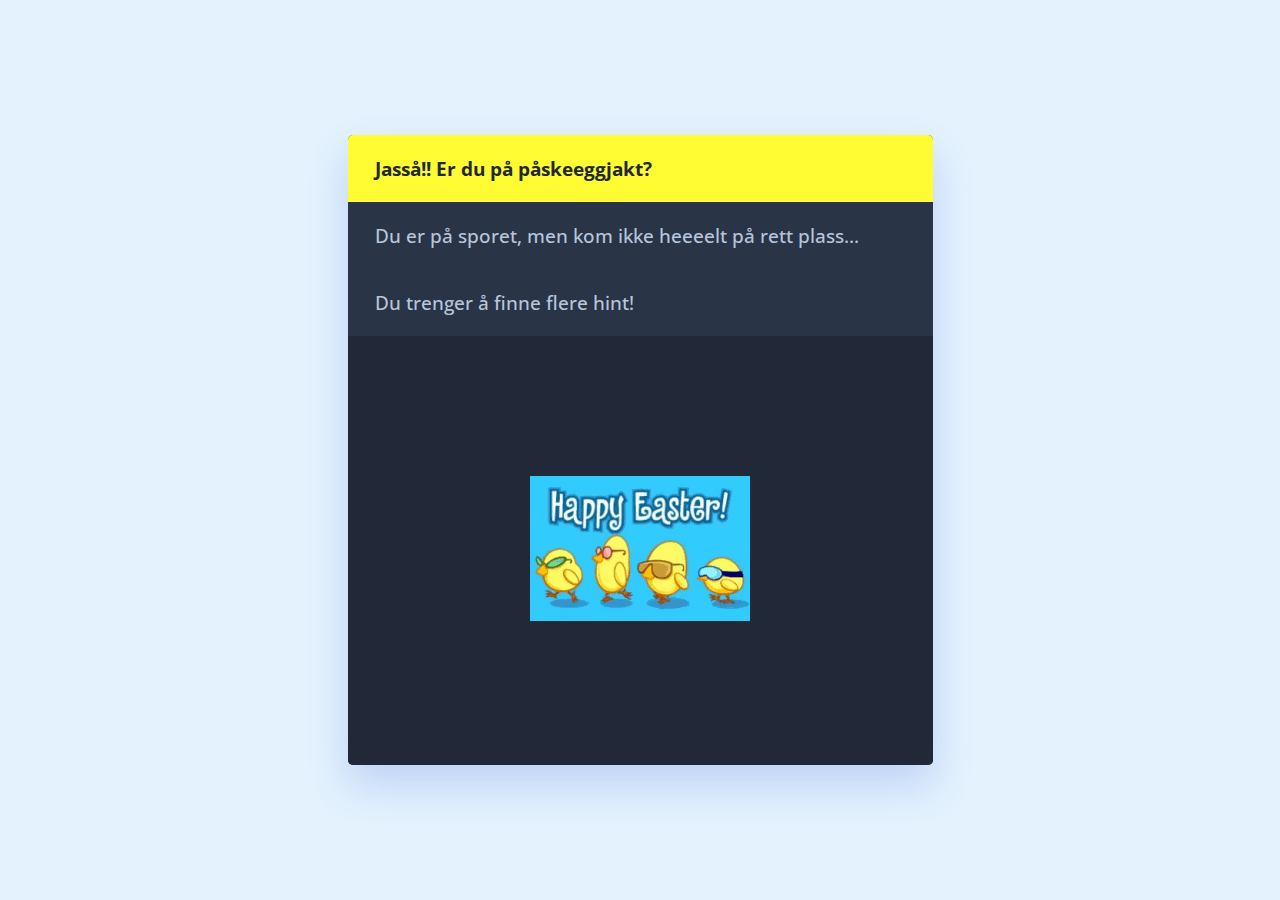
<file: index.html>
<!DOCTYPE html>
<html lang="en" dir="ltr">
  <head>
    <meta charset="utf-8">
    <title>Team 101</title>
    <link rel="stylesheet" href="style.css">
    <meta name="viewport" content="width=device-width, initial-scale=1.0">
    <link rel="stylesheet" href="https://cdnjs.cloudflare.com/ajax/libs/font-awesome/6.3.0/css/all.min.css">
<!-- <script src="script.js" defer></script> -->
  </head>
  <body>
    <div class="wrapper">
      <div class="easter-banner">
        <span class="easter">Jasså!! Er du på påskeeggjakt?</span>
      </div>
      <div class="easter-details">
        <span class="easter">Du er på sporet, men kom ikke heeeelt på rett plass...</span>
      </div>
      <div class="easter-details">
        <span class="easter">Du trenger å finne flere hint!</span>
      </div>
      <div class="easter-board">
        <img src="images/happy-easter-four.gif" id="easter" alt="">
      </div>
    </div>
  </body>
</html>
</file>
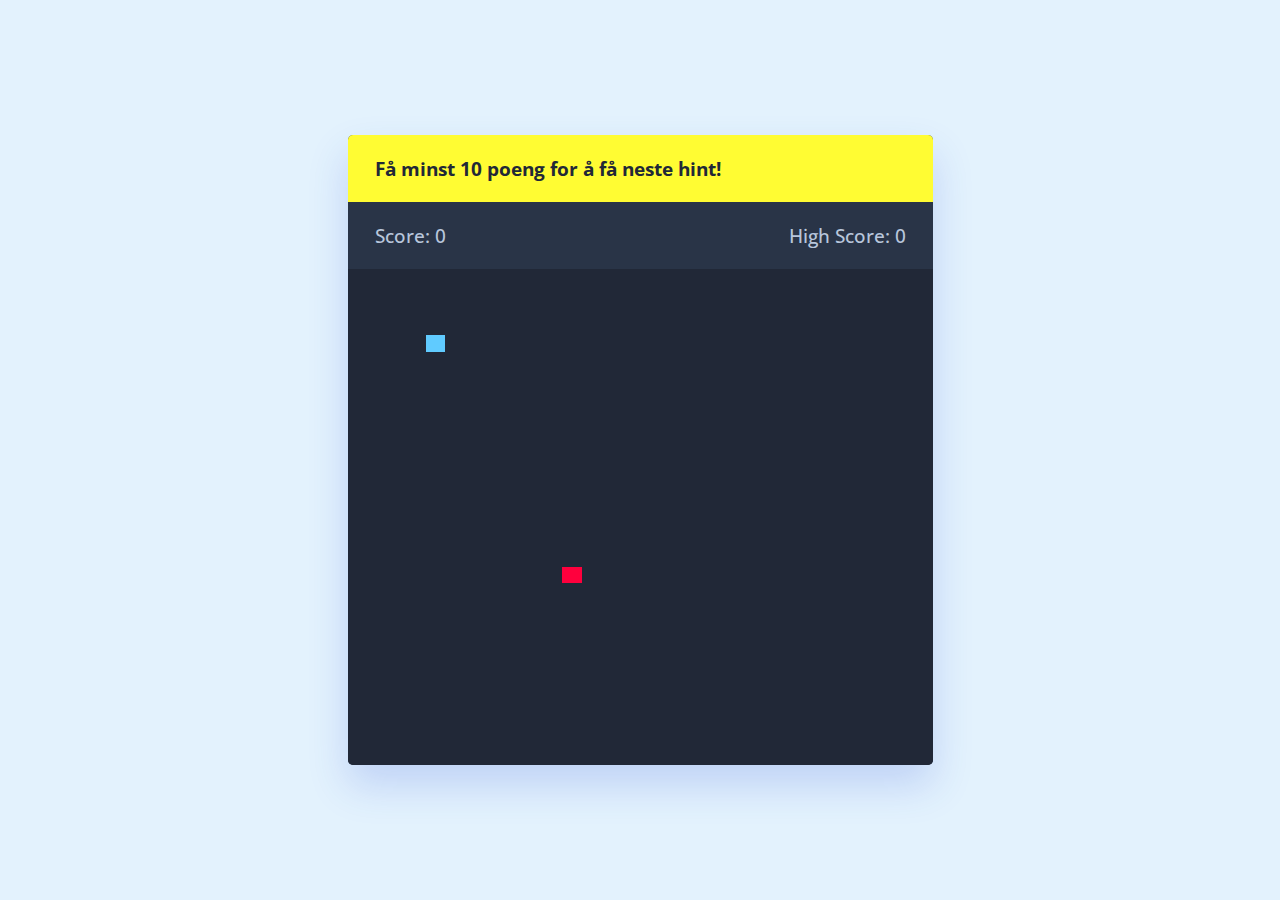
<file: Snake/index.html>
<!DOCTYPE html>
<html lang="en" dir="ltr">
  <head>
    <meta charset="utf-8">
    <title>Snake Game</title>
    <link rel="stylesheet" href="style.css">
    <meta name="viewport" content="width=device-width, initial-scale=1.0">
    <link rel="stylesheet" href="https://cdnjs.cloudflare.com/ajax/libs/font-awesome/6.3.0/css/all.min.css">
    <script src="script.js" defer></script>
  </head>
  <body>
    <div class="wrapper">
      <div class="game-banner">
        <span class="easter">Få minst 10 poeng for å få neste hint!</span>
      </div>
      <div class="game-details">
      <span class="score">Score: 0</span>
      <span class="high-score">High Score: 0</span>
      </div>
      <div class="play-board"></div>
      <div class="controls">
        <i data-key="ArrowLeft" class="fa-solid fa-arrow-left-long"></i>
        <i data-key="ArrowUp" class="fa-solid fa-arrow-up-long"></i>
        <i data-key="ArrowRight" class="fa-solid fa-arrow-right-long"></i>
        <i data-key="ArrowDown" class="fa-solid fa-arrow-down-long"></i>
      </div>
    </div>

  </body>
</html>
</file>
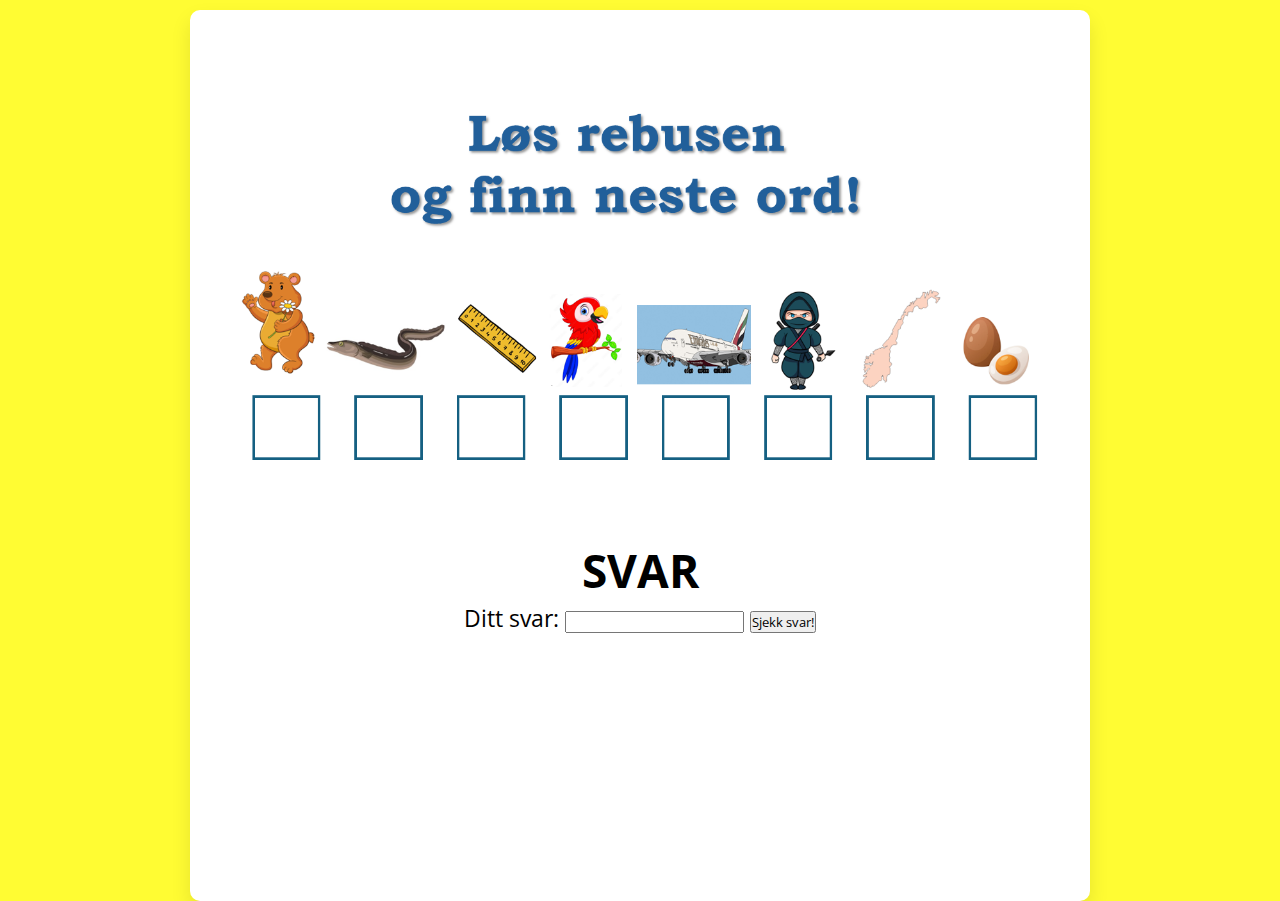
<file: 2024-Easterhunt/rebus1.html>
<!DOCTYPE html>
<html lang="en">
<head>
    <meta charset="UTF-8">
    <meta name="viewport" content="width=device-width, initial-scale=1.0">
    <title>Rebus 1</title>
    <link rel="stylesheet" href="style.css">
    <script src="scripts/rebus.js" defer></script>
</head>
<body>
      <div class="rebus-box">
        <img src="images/Easterhunt-2024-rebus1.png" draggable="true" alt="rebus1">
        <br>
          <h1>SVAR</h1>
          <form id="form">
            <label for="svar"> Ditt svar: </label>
            <input type="text" name="svar" id="svar"/>
            <button type="submit" id="submit">Sjekk svar!</button>
            <span role="alert" id="resultat" aria-hidden="false">
              Ditt svar!
            </span>
          </form>
          <img src="images/fire-flame.gif" id="fireflame" alt="">
      </div>
  </body>
</html>
</file>
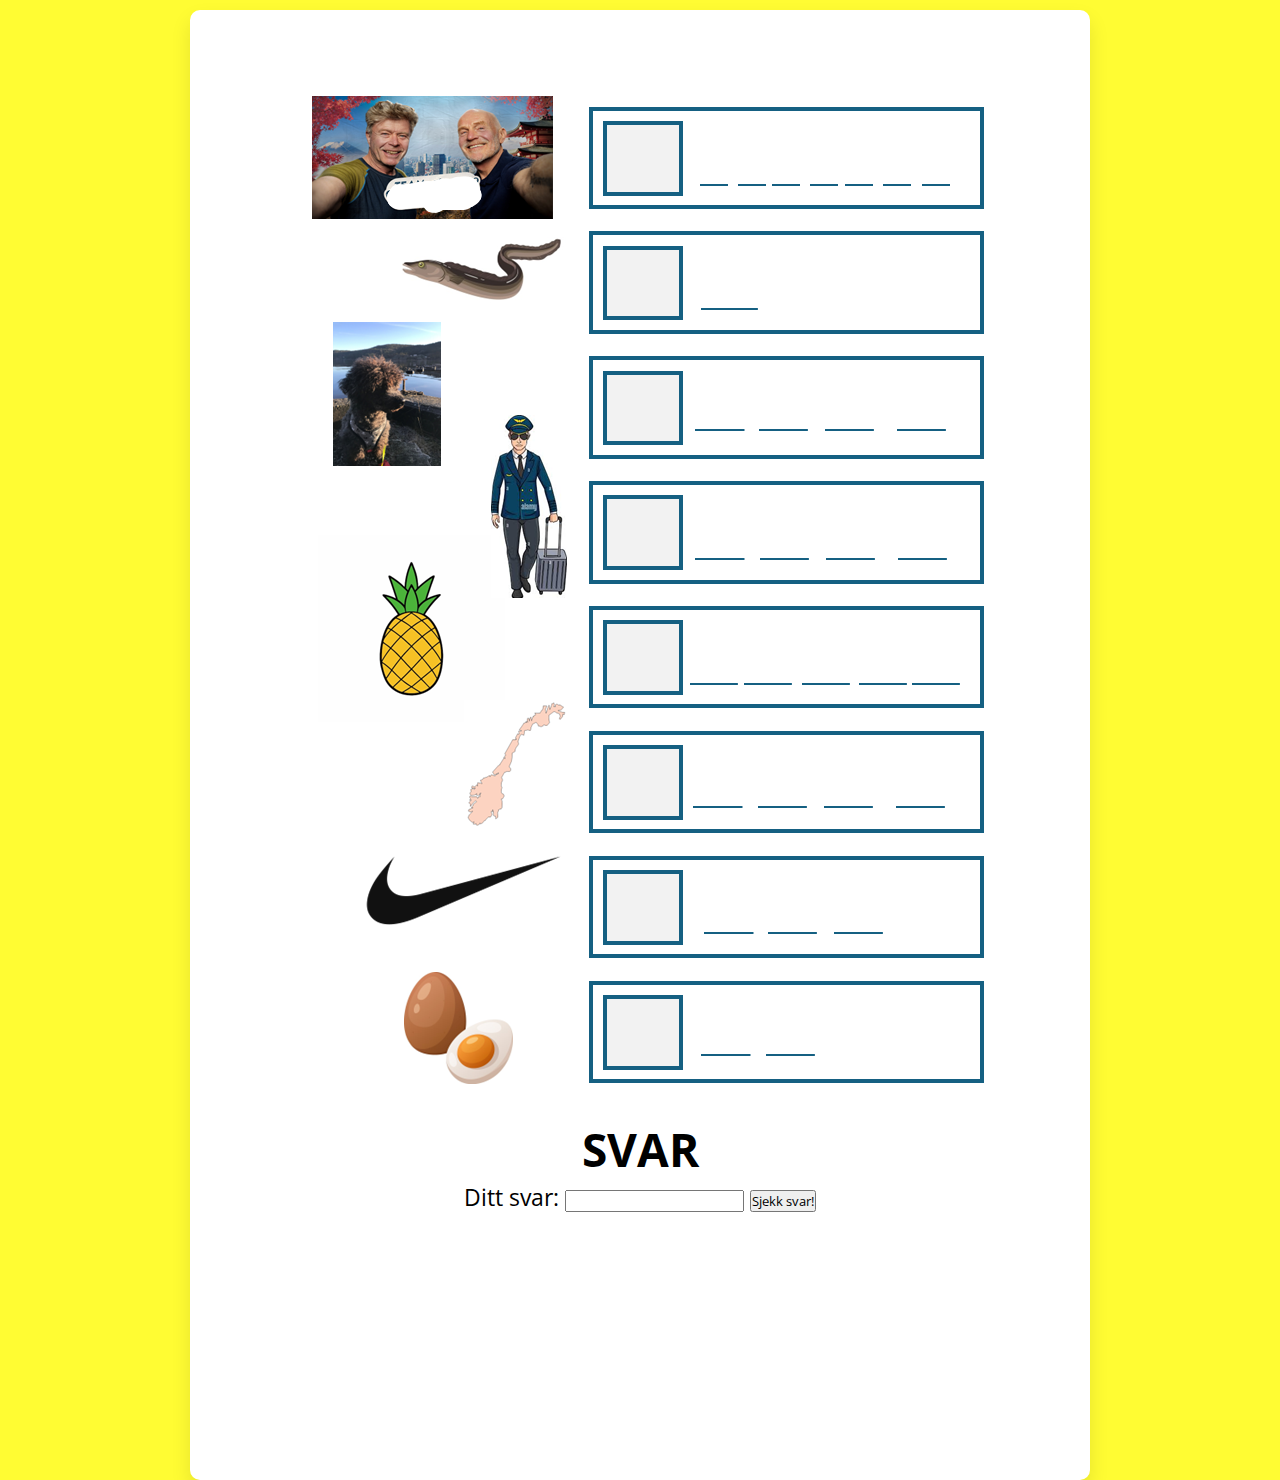
<file: 2025-Easterhunt/rebus1.html>
<!DOCTYPE html>
<html lang="en">
<head>
    <meta charset="UTF-8">
    <meta name="viewport" content="width=device-width, initial-scale=1.0">
    <title>Rebus 1</title>
    <link rel="stylesheet" href="style.css">
    <script src="scripts/rebus.js" defer></script>
</head>
<body>
      <div class="rebus-box">
        <img src="images/Easterhunt-2025-rebus.png" draggable="true" alt="rebus">
        <br>
          <h1>SVAR</h1>
          <form id="form">
            <label for="svar"> Ditt svar: </label>
            <input type="text" name="svar" id="svar"/>
            <button type="submit" id="submit">Sjekk svar!</button>
            <span role="alert" id="resultat" aria-hidden="false">
              Ditt svar!
            </span>
          </form>
          <img src="images/fire-flame.gif" id="fireflame" alt="">
      </div>
  </body>
</html>
</file>
<file: style.css>
/* Import Google font */
@import url('https://fonts.googleapis.com/css2?family=Open+Sans:wght@400;500;600;700&display=swap');
* {
  margin: 0;
  padding: 0;
  box-sizing: border-box;
  font-family: 'Open Sans', sans-serif;
}
body {
  display: flex;
  align-items: center;
  justify-content: center;
  min-height: 100vh;
  background: #E3F2FD;
}
.wrapper {
  width: 65vmin;
  height: 70vmin;
  display: flex;
  overflow: hidden;
  flex-direction: column;
  justify-content: center;
  border-radius: 5px;
  background: #293447;
  box-shadow: 0 20px 40px rgba(52, 87, 220, 0.2);
}
.easter-banner {
  background: #FFFC33;
  color: #212837;
  font-weight: 700;
  font-size: 1.2rem;
  padding: 20px 27px;
  display: flex;
  justify-content: space-between;
}
.easter-details {
  color: #B8C6DC;
  font-weight: 500;
  font-size: 1.2rem;
  padding: 20px 27px;
  display: flex;
  justify-content: space-between;
}
.easter-board {
  height: 100%;
  width: 100%;
  justify-content: space-between;
  gap: 70px;
  padding: 60px 40px;
  background: #212837;
  text-align: center;
  align-items: center;
  align-self: center;
  align-content: center;
}
.easter-board img {
  user-select: none;
  max-width: 100%;
}

@media screen and (max-width: 800px) {
  .wrapper {
    width: 90vmin;
    height: 115vmin;
  }
  .easter-details {
    font-size: 1rem;
    padding: 15px 27px;
  }
  .controls {
    display: flex;
  }
  .controls i {
    padding: 15px 0;
    font-size: 1rem;
  }
}
</file>
<file: Snake/style.css>
/* Import Google font */
@import url('https://fonts.googleapis.com/css2?family=Open+Sans:wght@400;500;600;700&display=swap');
* {
  margin: 0;
  padding: 0;
  box-sizing: border-box;
  font-family: 'Open Sans', sans-serif;
}
body {
  display: flex;
  align-items: center;
  justify-content: center;
  min-height: 100vh;
  background: #E3F2FD;
}
.wrapper {
  width: 65vmin;
  height: 70vmin;
  display: flex;
  overflow: hidden;
  flex-direction: column;
  justify-content: center;
  border-radius: 5px;
  background: #293447;
  box-shadow: 0 20px 40px rgba(52, 87, 220, 0.2);
}
.game-banner {
  background: #FFFC33;
  color: #212837;
  font-weight: 700;
  font-size: 1.2rem;
  padding: 20px 27px;
  display: flex;
  justify-content: space-between;
}
.game-details {
  color: #B8C6DC;
  font-weight: 500;
  font-size: 1.2rem;
  padding: 20px 27px;
  display: flex;
  justify-content: space-between;
}
.result-board {
  height: 100%;
  width: 100%;
  justify-content: space-between;
  gap: 70px;
  padding: 60px 40px;
  background: #212837;
  text-align: center;
  align-items: center;
  align-self: center;
  align-content: center;
}
.result-board img {
  user-select: none;
  max-width: 100%;
}

.play-board {
  height: 100%;
  width: 100%;
  display: grid;
  background: #212837;
  grid-template: repeat(30, 1fr) / repeat(30, 1fr);
}
.play-board .food {
  background: #FF003D;
}
.play-board .head {
  background: #60CBFF;
}

.controls {
  display: none;
  justify-content: space-between;
}
.controls i {
  padding: 25px 0;
  text-align: center;
  font-size: 1.3rem;
  color: #B8C6DC;
  width: calc(100% / 4);
  cursor: pointer;
  border-right: 1px solid #171B26;
}

@media screen and (max-width: 800px) {
  .wrapper {
    width: 90vmin;
    height: 115vmin;
  }
  .game-details {
    font-size: 1rem;
    padding: 15px 27px;
  }
  .controls {
    display: flex;
  }
  .controls i {
    padding: 15px 0;
    font-size: 1rem;
  }
}
</file>
<file: 2024-Easterhunt/style.css>
/* Importing Google font - Open Sans */
@import url("https://fonts.googleapis.com/css2?family=Open+Sans:wght@400;500;600;700&display=swap");
* {
    margin: 0;
    padding: 0;
    box-sizing: border-box;
    font-family: "Open Sans", sans-serif;
}
body {
    display: flex;
    padding: 0 10px;
    align-items: center;
    justify-content: center;
    min-height: 100vh;
    background: #FFFC33;
}
.container {
    display: flex;
    width: 900px;
    gap: 70px;
    padding: 60px 40px;
    background: #fff;
    border-radius: 10px;
    align-items: flex-end;
    justify-content: space-between;
    box-shadow: 0 10px 20px rgba(0,0,0,0.1);
}
.hangman-box img {
    user-select: none;
    max-width: 270px;
}
.hangman-box h1 {
    font-size: 1.45rem;
    text-align: center;
    margin-top: 20px;
    text-transform: uppercase;
}

.rebus-box {
    width: 900px;
    gap: 70px;
    padding: 60px 40px;
    background: #fff;
    border-radius: 10px;
    justify-content: space-between;
    box-shadow: 0 10px 20px rgba(0,0,0,0.1);
    font-size: 1.45rem;
    margin-top: 10px;
    text-align: center;
    align-items: center;
    align-self: center;
    align-content: center;
}
.rebus-box h1 {
    text-transform: uppercase;
}
.rebus-box img {
    user-select: none;
    max-width: 100%;
}


.game-box .word-display {
    gap: 10px;
    list-style: none;
    display: flex;
    flex-wrap: wrap;
    justify-content: center;
    align-items: center;
}
.word-display .letter {
    width: 28px;
    font-size: 2rem;
    text-align: center;
    font-weight: 600;
    margin-bottom: 40px;
    text-transform: uppercase;
    border-bottom: 3px solid #000;
}
.word-display .letter.guessed {
    margin: -40px 0 35px;
    border-color: transparent;
}
.game-box h4 {
    text-align: center;
    font-size: 1.1rem;
    font-weight: 500;
    margin-bottom: 15px;
}
.game-box h4 b {
    font-weight: 600;
}
.game-box .guesses-text b {
    color: #ff0000;
}
.game-box .keyboard {
    display: flex;
    gap: 5px;
    flex-wrap: wrap;
    margin-top: 40px;
    justify-content: center;
}
:where(.game-modal, .keyboard) button {
    color: #fff;
    border: none;
    outline: none;
    cursor: pointer;
    font-size: 1rem;
    font-weight: 600;
    border-radius: 4px;
    text-transform: uppercase;
    background: #5E63BA;
}
.keyboard button {
    padding: 7px;
    width: calc(100% / 9 - 5px);
}
.keyboard button[disabled] {
    pointer-events: none;
    opacity: 0.6;
}
:where(.game-modal, .keyboard) button:hover {
    background: #8286c9;
}
.game-modal {
    position: fixed;
    top: 0;
    left: 0;
    width: 100%;
    height: 100%;
    opacity: 0;
    pointer-events: none;
    background: rgba(0,0,0,0.6);
    display: flex;
    align-items: center;
    justify-content: center;
    z-index: 9999;
    padding: 0 10px;
    transition: opacity 0.4s ease;
}
.game-modal.show {
    opacity: 1;
    pointer-events: auto;
    transition: opacity 0.4s 0.4s ease;
}
.game-modal .content {
    padding: 30px;
    max-width: 420px;
    width: 100%;
    border-radius: 10px;
    background: #fff;
    text-align: center;
    box-shadow: 0 10px 20px rgba(0,0,0,0.1);
}
.game-modal img {
    max-width: 130px;
    margin-bottom: 20px;
}
.game-modal img[src="images/victory.gif"] {
    margin-left: -10px;
}
.game-modal h4 {
    font-size: 1.53rem;
}
.game-modal p {
    font-size: 1.15rem;
    margin: 15px 0 30px;
    font-weight: 500;
}
.game-modal p b {
    color: #5E63BA;
    font-weight: 600;
}
.game-modal button {
    padding: 12px 23px;
}

@media (max-width: 782px) {
    .container {
        flex-direction: column;
        padding: 30px 15px;
        align-items: center;
    }
    .hangman-box img {
        max-width: 200px;
    }
    .hangman-box h1 {
        display: none;
    }
    .game-box h4 {
        font-size: 1rem;
    }
    .word-display .letter {
        margin-bottom: 35px;
        font-size: 1.7rem;
    }
    .word-display .letter.guessed {
        margin: -35px 0 25px;
    }
    .game-modal img {
        max-width: 120px;
    }
    .game-modal h4 {
        font-size: 1.45rem;
    }
    .game-modal p {
        font-size: 1.1rem;
    }
    .game-modal button {
        padding: 10px 18px;
    }
}

input.invalid {
    border-color: red;
  }

input.valid {
    border-color: green;
  }

#resultat {
    display: none;
    font-size: 0.8em;
  }
  
#resultat.visible {
    display: block;
  }

#fireflame { visibility: hidden; }
</file>
<file: 2025-Easterhunt/style.css>
/* Importing Google font - Open Sans */
@import url("https://fonts.googleapis.com/css2?family=Open+Sans:wght@400;500;600;700&display=swap");
* {
    margin: 0;
    padding: 0;
    box-sizing: border-box;
    font-family: "Open Sans", sans-serif;
}
body {
    display: flex;
    padding: 0 10px;
    align-items: center;
    justify-content: center;
    min-height: 100vh;
    background: #FFFC33;
}
.container {
    display: flex;
    width: 900px;
    gap: 70px;
    padding: 60px 40px;
    background: #fff;
    border-radius: 10px;
    align-items: flex-end;
    justify-content: space-between;
    box-shadow: 0 10px 20px rgba(0,0,0,0.1);
}
.hangman-box img {
    user-select: none;
    max-width: 270px;
}
.hangman-box h1 {
    font-size: 1.45rem;
    text-align: center;
    margin-top: 20px;
    text-transform: uppercase;
}

.rebus-box {
    width: 900px;
    gap: 70px;
    padding: 60px 40px;
    background: #fff;
    border-radius: 10px;
    justify-content: space-between;
    box-shadow: 0 10px 20px rgba(0,0,0,0.1);
    font-size: 1.45rem;
    margin-top: 10px;
    text-align: center;
    align-items: center;
    align-self: center;
    align-content: center;
}
.rebus-box h1 {
    text-transform: uppercase;
}
.rebus-box img {
    user-select: none;
    max-width: 100%;
}


.game-box .word-display {
    gap: 10px;
    list-style: none;
    display: flex;
    flex-wrap: wrap;
    justify-content: center;
    align-items: center;
}
.word-display .letter {
    width: 28px;
    font-size: 2rem;
    text-align: center;
    font-weight: 600;
    margin-bottom: 40px;
    text-transform: uppercase;
    border-bottom: 3px solid #000;
}
.word-display .letter.guessed {
    margin: -40px 0 35px;
    border-color: transparent;
}
.game-box h4 {
    text-align: center;
    font-size: 1.1rem;
    font-weight: 500;
    margin-bottom: 15px;
}
.game-box h4 b {
    font-weight: 600;
}
.game-box .guesses-text b {
    color: #ff0000;
}
.game-box .keyboard {
    display: flex;
    gap: 5px;
    flex-wrap: wrap;
    margin-top: 40px;
    justify-content: center;
}
:where(.game-modal, .keyboard) button {
    color: #fff;
    border: none;
    outline: none;
    cursor: pointer;
    font-size: 1rem;
    font-weight: 600;
    border-radius: 4px;
    text-transform: uppercase;
    background: #5E63BA;
}
.keyboard button {
    padding: 7px;
    width: calc(100% / 9 - 5px);
}
.keyboard button[disabled] {
    pointer-events: none;
    opacity: 0.6;
}
:where(.game-modal, .keyboard) button:hover {
    background: #8286c9;
}
.game-modal {
    position: fixed;
    top: 0;
    left: 0;
    width: 100%;
    height: 100%;
    opacity: 0;
    pointer-events: none;
    background: rgba(0,0,0,0.6);
    display: flex;
    align-items: center;
    justify-content: center;
    z-index: 9999;
    padding: 0 10px;
    transition: opacity 0.4s ease;
}
.game-modal.show {
    opacity: 1;
    pointer-events: auto;
    transition: opacity 0.4s 0.4s ease;
}
.game-modal .content {
    padding: 30px;
    max-width: 420px;
    width: 100%;
    border-radius: 10px;
    background: #fff;
    text-align: center;
    box-shadow: 0 10px 20px rgba(0,0,0,0.1);
}
.game-modal img {
    max-width: 130px;
    margin-bottom: 20px;
}
.game-modal img[src="images/victory.gif"] {
    margin-left: -10px;
}
.game-modal h4 {
    font-size: 1.53rem;
}
.game-modal p {
    font-size: 1.15rem;
    margin: 15px 0 30px;
    font-weight: 500;
}
.game-modal p b {
    color: #5E63BA;
    font-weight: 600;
}
.game-modal button {
    padding: 12px 23px;
}

@media (max-width: 782px) {
    .container {
        flex-direction: column;
        padding: 30px 15px;
        align-items: center;
    }
    .hangman-box img {
        max-width: 200px;
    }
    .hangman-box h1 {
        display: none;
    }
    .game-box h4 {
        font-size: 1rem;
    }
    .word-display .letter {
        margin-bottom: 35px;
        font-size: 1.7rem;
    }
    .word-display .letter.guessed {
        margin: -35px 0 25px;
    }
    .game-modal img {
        max-width: 120px;
    }
    .game-modal h4 {
        font-size: 1.45rem;
    }
    .game-modal p {
        font-size: 1.1rem;
    }
    .game-modal button {
        padding: 10px 18px;
    }
}

input.invalid {
    border-color: red;
  }

input.valid {
    border-color: green;
  }

#resultat {
    display: none;
    font-size: 0.8em;
  }
  
#resultat.visible {
    display: block;
  }

#fireflame { visibility: hidden; }
</file>
